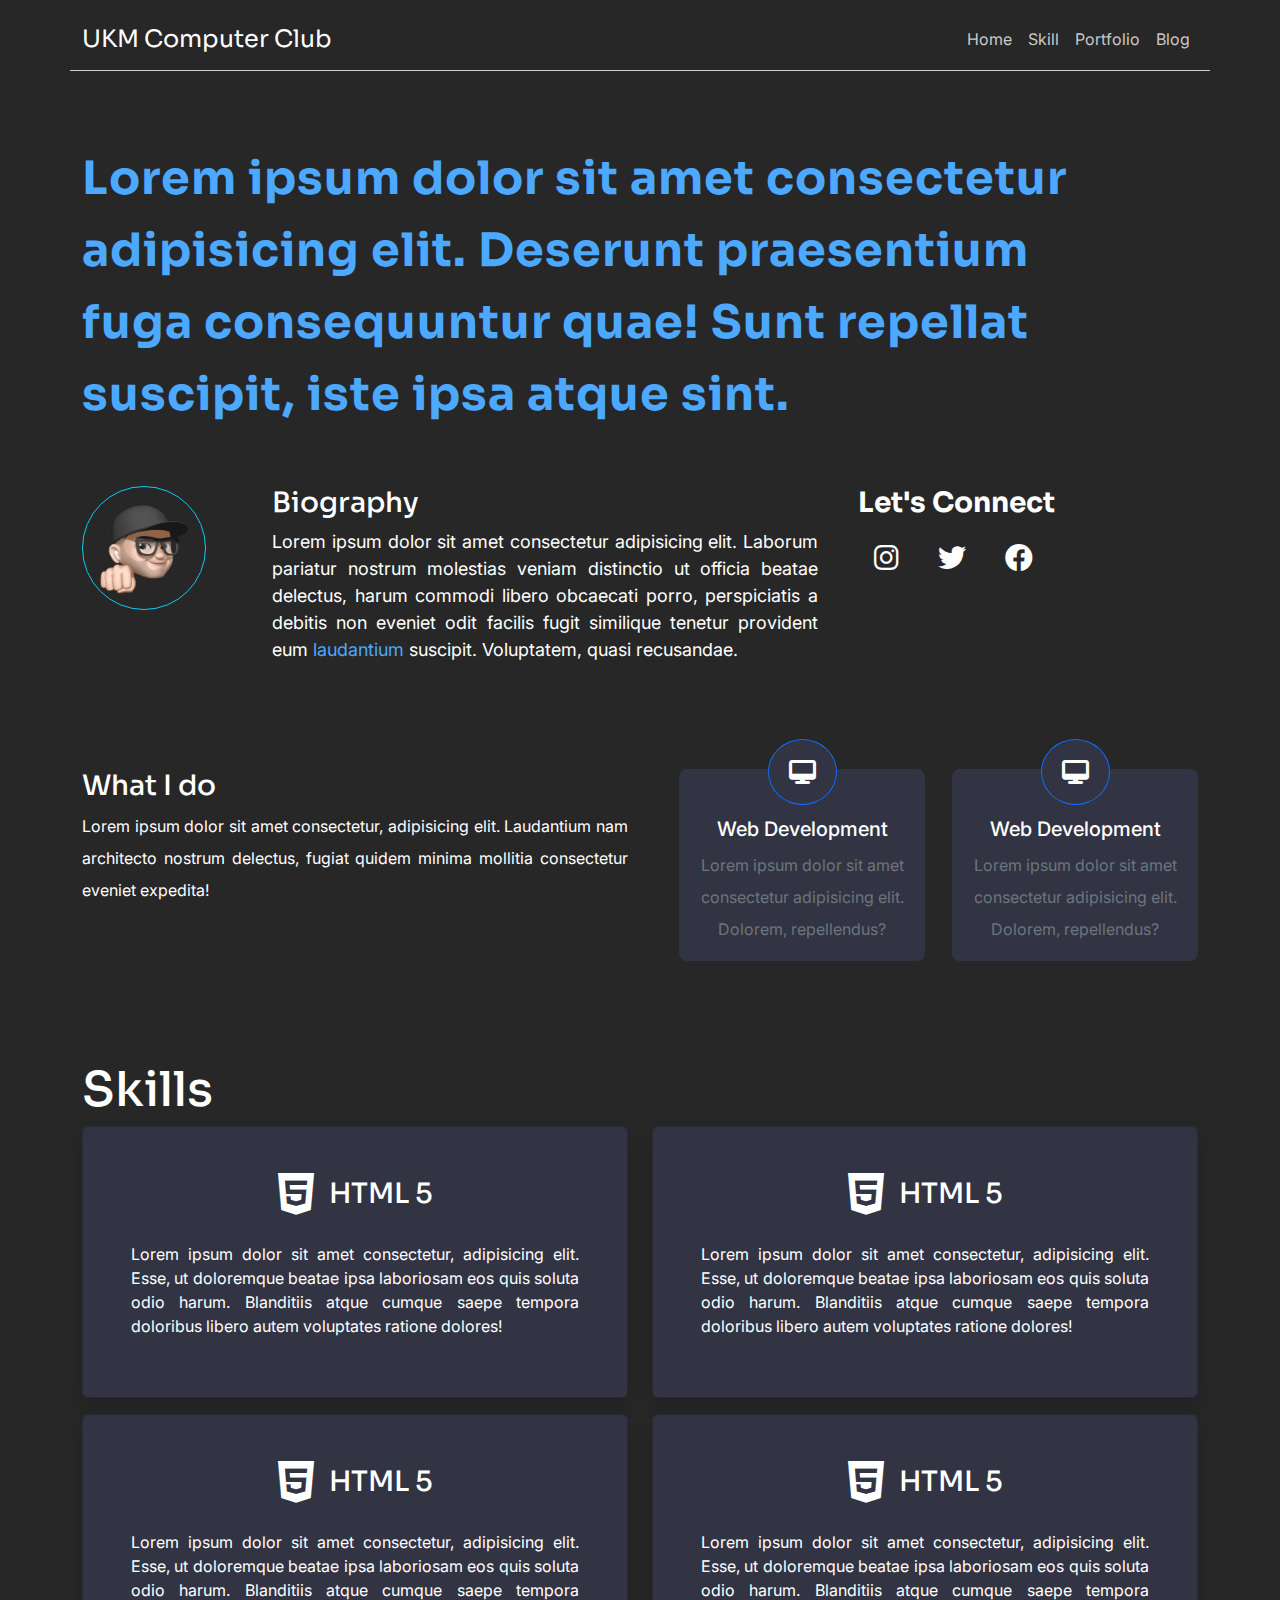
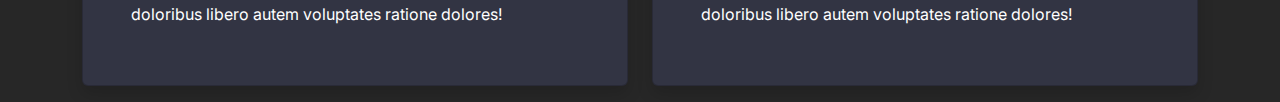
<file: index.html>
<!DOCTYPE html>
<html lang="en">

<head>
  <meta charset="UTF-8">
  <meta http-equiv="X-UA-Compatible" content="IE=edge">
  <meta name="viewport" content="width=device-width, initial-scale=1.0">
  <title>Portfolio UKM CC</title>
  <!-- Bootstrap -->
  <link rel="stylesheet" href="css/bootstrap.css">
  <!-- CSS -->
  <link rel="stylesheet" href="css/style.css">
  <!-- Font Awesome -->
  <link rel="stylesheet" href="fontawesome/css/all.css">
</head>

<body>
  <nav class="navbar navbar-expand-lg fixed-top">
    <div class="box-nav container py-2">
      <a class="logo navbar-brand text-white" href="#">UKM Computer Club</a>
      <button class="navbar-toggler" type="button" data-bs-toggle="collapse" data-bs-target="#navbarSupportedContent" aria-controls="navbarSupportedContent" aria-expanded="false" aria-label="Toggle navigation">
        <span class="navbar-toggler-icon"></span>
      </button>
      <div class="collapse navbar-collapse" id="navbarSupportedContent">
        <ul class="navbar-nav ms-auto mb-2 mb-lg-0" id="nav-list">
          <li class="nav-item">
            <a class="nav-link active" aria-current="page" href="#">Home</a>
          </li>
          <li class="nav-item">
            <a class="nav-link" href="#">Skill</a>
          </li>
          <li class="nav-item">
            <a class="nav-link" href="#">Portfolio</a>
          </li>
          <li class="nav-item">
            <a class="nav-link" href="#">Blog</a>
          </li>
      </div>
    </div>
  </nav>

  <!-- Content -->
  <div class="content container vh-100">
    <!-- atas -->
    <div class="row">
      <div class="about col-12 pt-5 py-5">
        <h2 class="desc">Lorem ipsum dolor sit amet consectetur adipisicing elit. Deserunt praesentium fuga consequuntur quae! Sunt repellat suscipit, iste ipsa atque sint.</h2>
      </div>

      <div class="col-2">
        <img src="img/image1.png" width="124" alt="Profil" class="img-fluid border border-info rounded-circle">
      </div>
  
      <!-- Bio -->
      <div class="bio col-6">
        <h3 class="text-white">Biography</h3>
        <p>Lorem ipsum dolor sit amet consectetur adipisicing elit. Laborum pariatur nostrum molestias veniam distinctio ut officia beatae delectus, harum commodi libero obcaecati porro, perspiciatis a debitis non eveniet odit facilis fugit similique tenetur provident eum <span style="color: #4ca9ff;">laudantium</span> suscipit. Voluptatem, quasi recusandae.</p>
      </div>
      
      <!-- sosial media -->
      <div class="social-media col-4">
        <div class="ms-3">
          <h3>Let's Connect</h3>
        <a href="">
          <i class="fa-brands fa-instagram p-3"></i>
        </a>
        <a href="">
          <i class="fa-brands fa-twitter p-3"></i>
        </a>
        <a href="">
          <i class="fa-brands fa-facebook p-3"></i>
        </a>
        </div>
      </div>
    </div>

    <!-- what i do -->
    <div class="deskripsi row">
      <div class="col-lg-6 col-md-12">
        <h4 class="text-white">What I do</h4>
        <p class="text-white">Lorem ipsum dolor sit amet consectetur, adipisicing elit. Laudantium nam architecto nostrum delectus, fugiat quidem minima mollitia consectetur eveniet expedita!</p>
      </div>
      
      <div class="col-lg-6 col-md-12 d-flex">
        <div class="card-custom d-flex align-items-center flex-column px-2 pt-5 rounded-3 position-relative">
          <div class="card-icon border rounded-circle border-primary text-white">
            <i class="fa-solid fa-desktop fa-xl"></i>
          </div>
          <h5 class="text-white text-center">Web Development</h5>
          <p class="text-secondary text-center">Lorem ipsum dolor sit amet consectetur adipisicing elit. Dolorem, repellendus?</p>
        </div>

        <div class="card-custom d-flex align-items-center flex-column px-2 pt-5 rounded-3 position-relative">
          <div class="card-icon border rounded-circle border-primary text-white">
            <i class="fa-solid fa-desktop fa-xl"></i>
          </div>
          <h5 class="text-white text-center">Web Development</h5>
          <p class="text-secondary text-center">Lorem ipsum dolor sit amet consectetur adipisicing elit. Dolorem, repellendus?</p>
        </div>
        
      </div>
    </div>

    <!-- skill -->
    <div class="skill row" id="skill">
      <h3 class="text-white">Skills</h3>
      <div class="col-lg-6 col-md-12 mb-3">
        <div class=" card-skill p-5 card d-flex justify-content-center align-items-center shadow">
          <h4 class="text-white d-flex align-items-center mb-4">
            <i class="fa-brands fa-html5"></i>HTML 5
          </h4>
          <p class="text-white">Lorem ipsum dolor sit amet consectetur, adipisicing elit. Esse, ut doloremque beatae ipsa laboriosam eos quis soluta odio harum. Blanditiis atque cumque saepe tempora doloribus libero autem voluptates ratione dolores!</p>
        </div>
      </div>
      <div class="col-lg-6 col-md-12 mb-3">
        <div class=" card-skill p-5 card d-flex justify-content-center align-items-center shadow">
          <h4 class="text-white d-flex align-items-center mb-4">
            <i class="fa-brands fa-html5"></i>HTML 5
          </h4>
          <p class="text-white">Lorem ipsum dolor sit amet consectetur, adipisicing elit. Esse, ut doloremque beatae ipsa laboriosam eos quis soluta odio harum. Blanditiis atque cumque saepe tempora doloribus libero autem voluptates ratione dolores!</p>
        </div>
      </div>
      <div class="col-lg-6 col-md-12 mb-3">
        <div class=" card-skill p-5 card d-flex justify-content-center align-items-center shadow">
          <h4 class="text-white d-flex align-items-center mb-4">
            <i class="fa-brands fa-html5"></i>HTML 5
          </h4>
          <p class="text-white">Lorem ipsum dolor sit amet consectetur, adipisicing elit. Esse, ut doloremque beatae ipsa laboriosam eos quis soluta odio harum. Blanditiis atque cumque saepe tempora doloribus libero autem voluptates ratione dolores!</p>
        </div>
      </div>
      <div class="col-lg-6 col-md-12 mb-3">
        <div class=" card-skill p-5 card d-flex justify-content-center align-items-center shadow">
          <h4 class="text-white d-flex align-items-center mb-4">
            <i class="fa-brands fa-html5"></i>HTML 5
          </h4>
          <p class="text-white">Lorem ipsum dolor sit amet consectetur, adipisicing elit. Esse, ut doloremque beatae ipsa laboriosam eos quis soluta odio harum. Blanditiis atque cumque saepe tempora doloribus libero autem voluptates ratione dolores!</p>
        </div>
      </div>
    </div>
  </div>
  

  
  </div>
  
   
  
  <!-- Javascript Bootstrap -->
  <script src="js/bootstrap.bundle.js"></script>
</body>

</html>
</file>
<file: css/style.css>
@import url("https://fonts.googleapis.com/css2?family=Inter:wght@400;600;700&family=Sora:wght@700&display=swap");

* {
  font-family: "Inter", sans-serif;
}

body{
  background-color: #272727;
}

/* Nav Bar */
nav{
  background-color: #272727;
}

.box-nav{
  border-bottom: 1px solid #d1d1d1;
}

.logo{
  font-family: "Sora";
  font-size: 24px;
}

#nav-list a{
  color: #c9c9c9;
}

#nav-list a:hover{
  color: #ffffff;
}

.content{
  margin-top: 94px;
}

/* about */
.about{
  width: 94%;
}

/* content */
.desc{
  font-family: "Sora";
  font-weight: 700;
  color: #4ca9ff;
  font-size: 46px;
  line-height: 72px;
  letter-spacing:1px;
}

/* BIO */
.bio h3 {
  font-family: "Sora";
  font-size: 28px;
}

.bio p {
  color: #ffffff;
  font-size: 18px;
  text-align: justify;
}

.biography{
  padding-top: 3em;
}

/* sosial media */
.social-media h3 {
  font-family: "Sora";
  font-size: 28px;
  color: #ffffff;
  font-weight: 700;
}

.social-media a{
  color: #ffffff;
  text-decoration: none;
  font-size: 28px;
}

.social-media a:hover{
  color: #4ca9ff;
}

/* deskripsi */
.deskripsi{
  margin-top: 90px;
}

.deskripsi h4{
  font-family: "Sora";
  font-size: 28px;
}

.deskripsi p{
  text-align: justify;
  line-height: 32px;
}

.card-custom{
  background-color: #323443;
  width: 45%;
  margin-left: 5%;
}

.card-icon{
  padding: 20px;
  position: absolute;
  top: -30px;
  background-color:#323443;
}

/* skill */
.skill{
  padding-top: 100px;
}

.skill h3{
  font-family: "Sora";
  font-size: 48px;
}

.card-skill{
  background-color: #323443;
  height: 272px;
}

.card-skill h4{
  font-family: "Sora";
  font-size: 28px;
}

.card-skill i{
  font-size: 48px;
  margin-right: 15px;
}

.card-skill p{
  text-align: justify;
}
</file>
